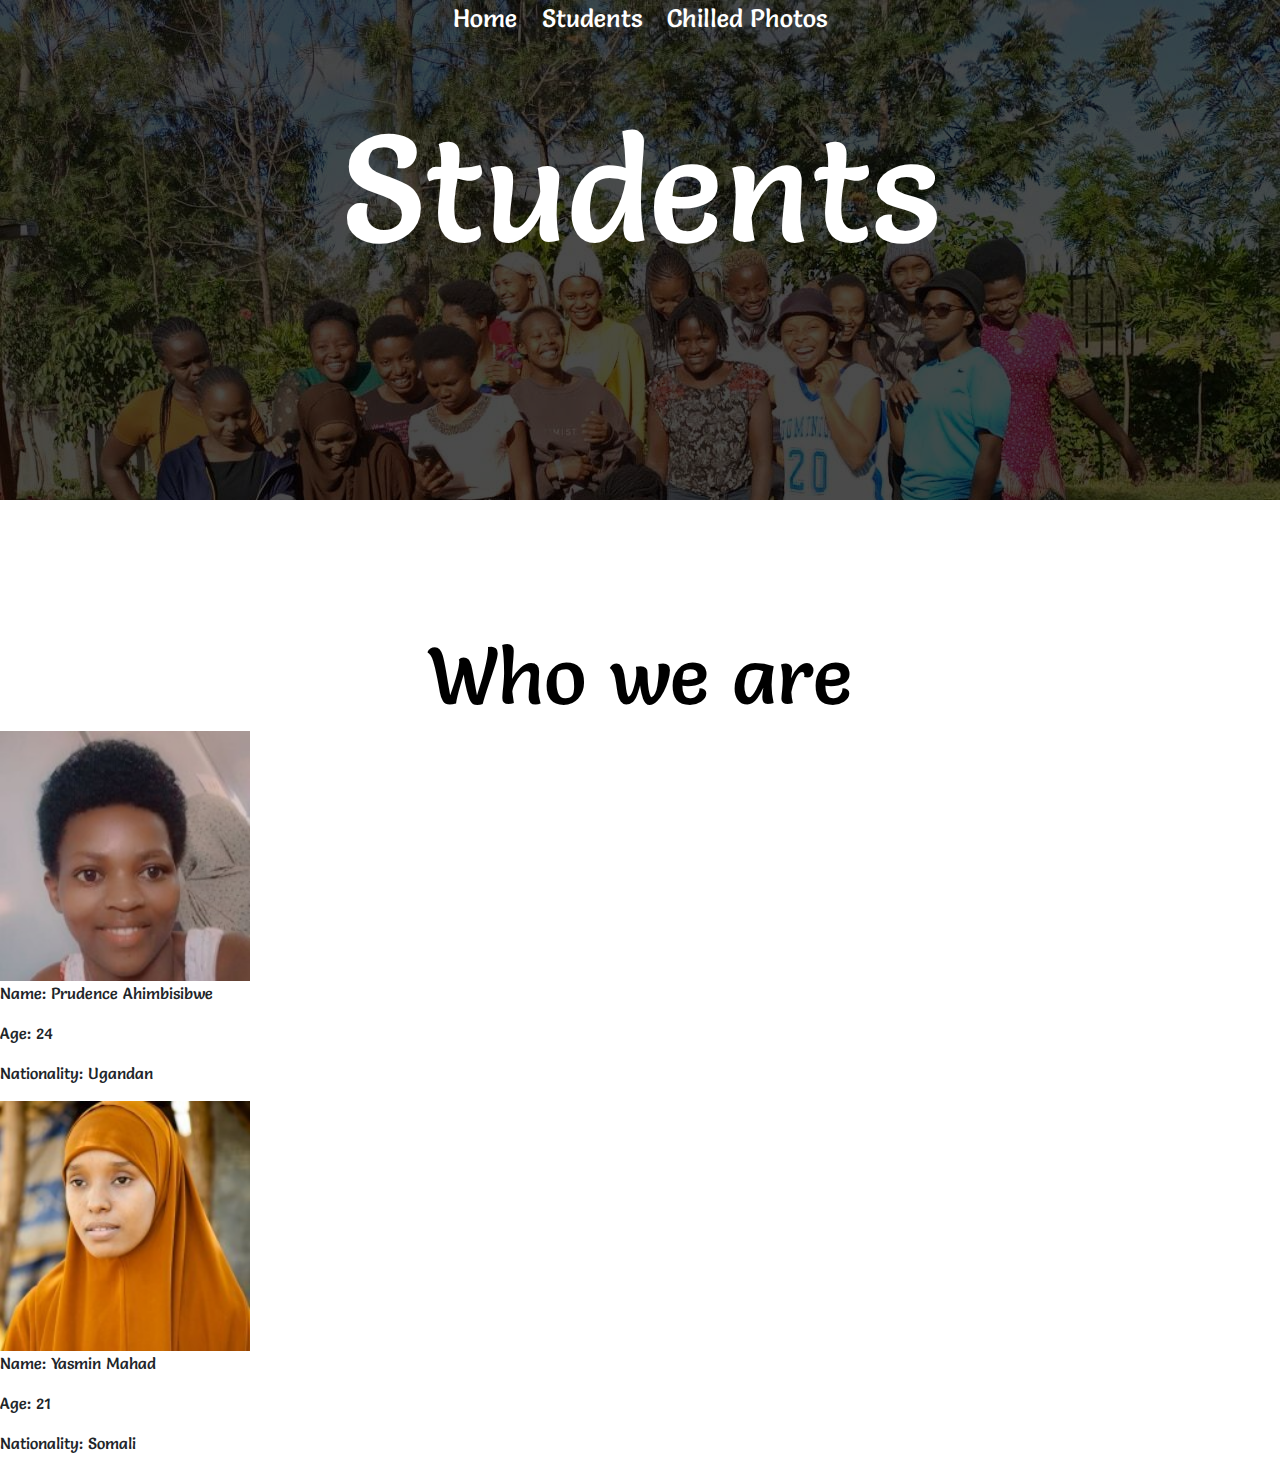
<file: index.html>
<!DOCTYPE html>
<html lang="en">
<head>
    <meta charset="UTF-8">
    <meta http-equiv="X-UA-Compatible" content="IE=edge">
    <meta name="viewport" content="width=device-width, initial-scale=1.0">
    <link rel="stylesheet" href="CSS/bootstrap.min.css">
    <link rel="stylesheet" href="CSS/students.css">
    <title>students</title>
</head>
<body>
    <header>
        <div class="nav">
           <div class="fom">
                <nav>
                    <li><a href="index.html">Home</a></li>
                    <li><a href="student-one.html">Students</a></li>
                    <li><a href="chlled.html">Chilled Photos</a></li>
                </nav>
                <h1 id="lash">Students</h1>
           </div>
        </div>
        <h2>Who we are</h2>
    </header>
    <div class="col-3">
        <div class="img">
            <img src="img/prudence.jpeg" width="250" height="250" alt="">
        </div>
        <p>Name: Prudence Ahimbisibwe</p>
        <p>Age: 24</p>
        <p>Nationality: Ugandan</p>
    </div>
    <div class="col-3">
        <div class="img">
            <img src="/img/yas.jpeg" width="250" height="250" alt="">
        </div>
        <p>Name: Yasmin Mahad</p>
        <p>Age: 21</p>
        <p>Nationality: Somali</p>
    </div>
</body>
</html>
</file>
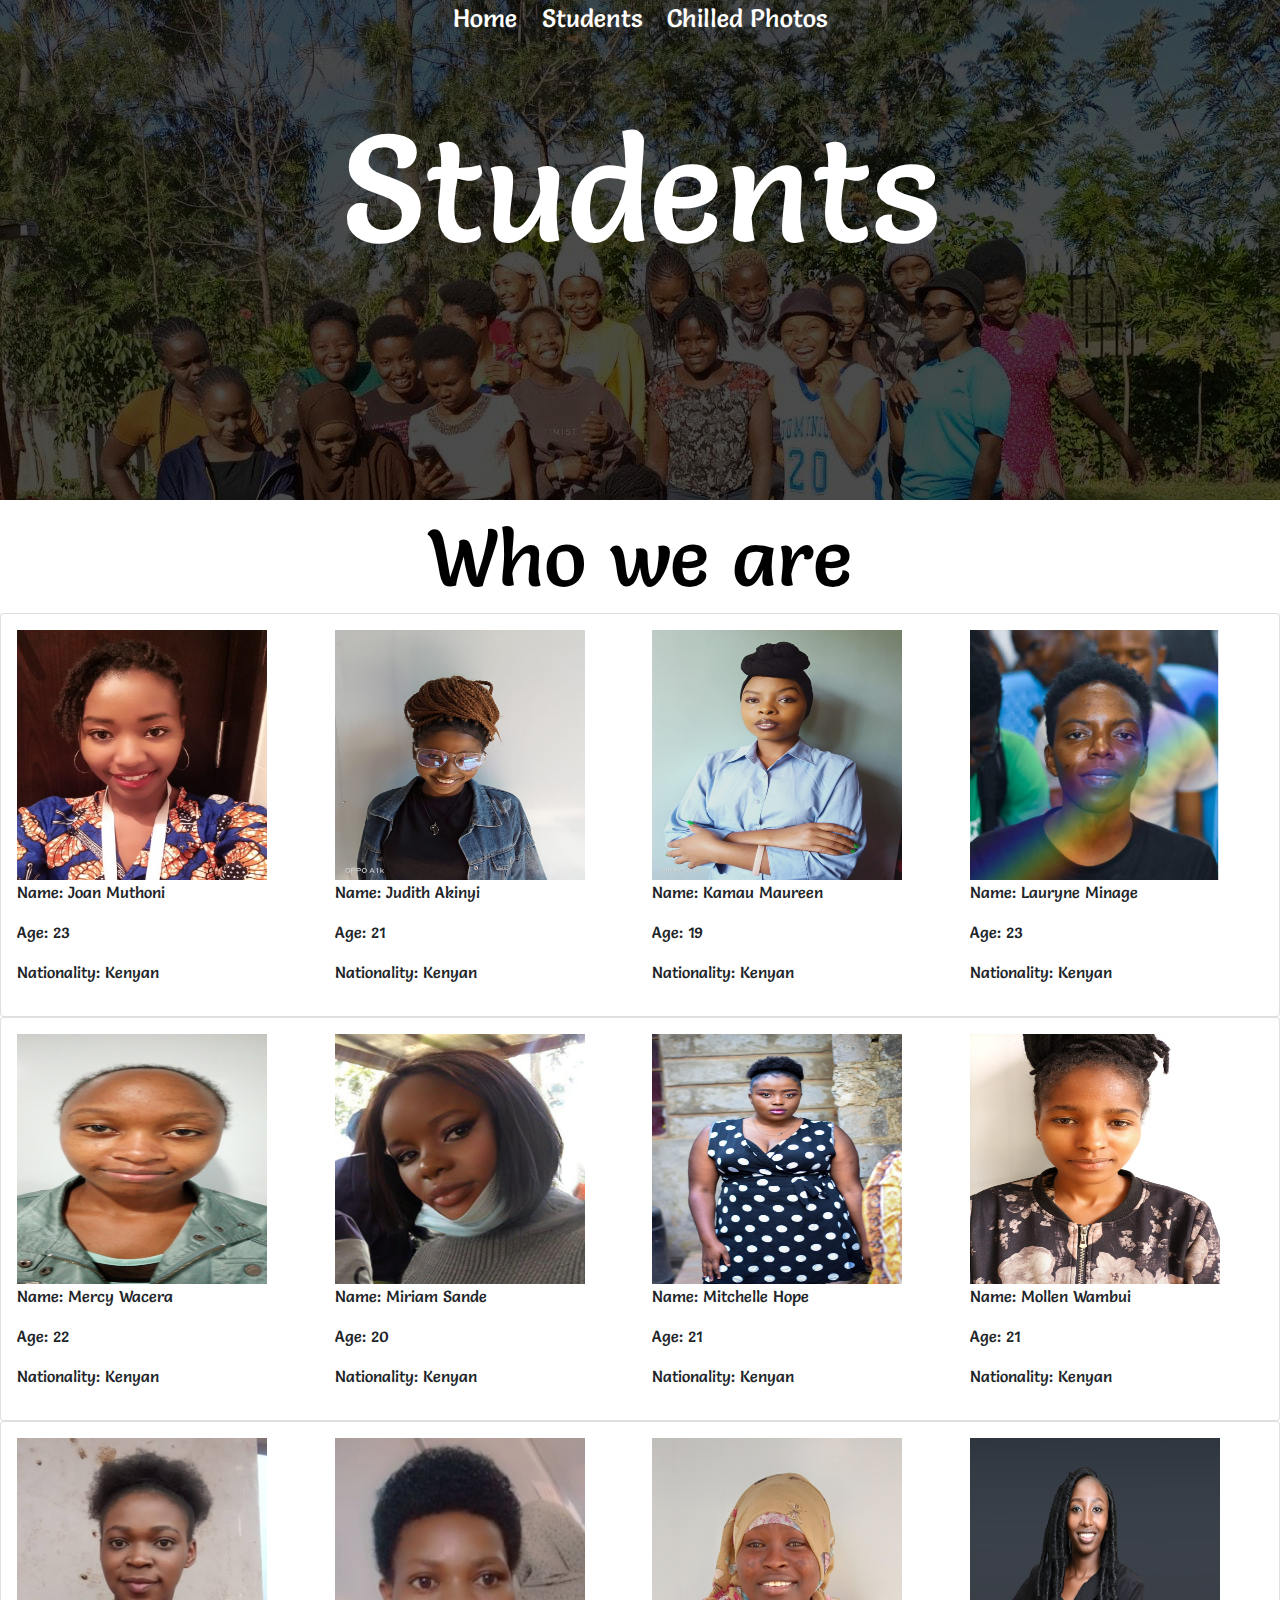
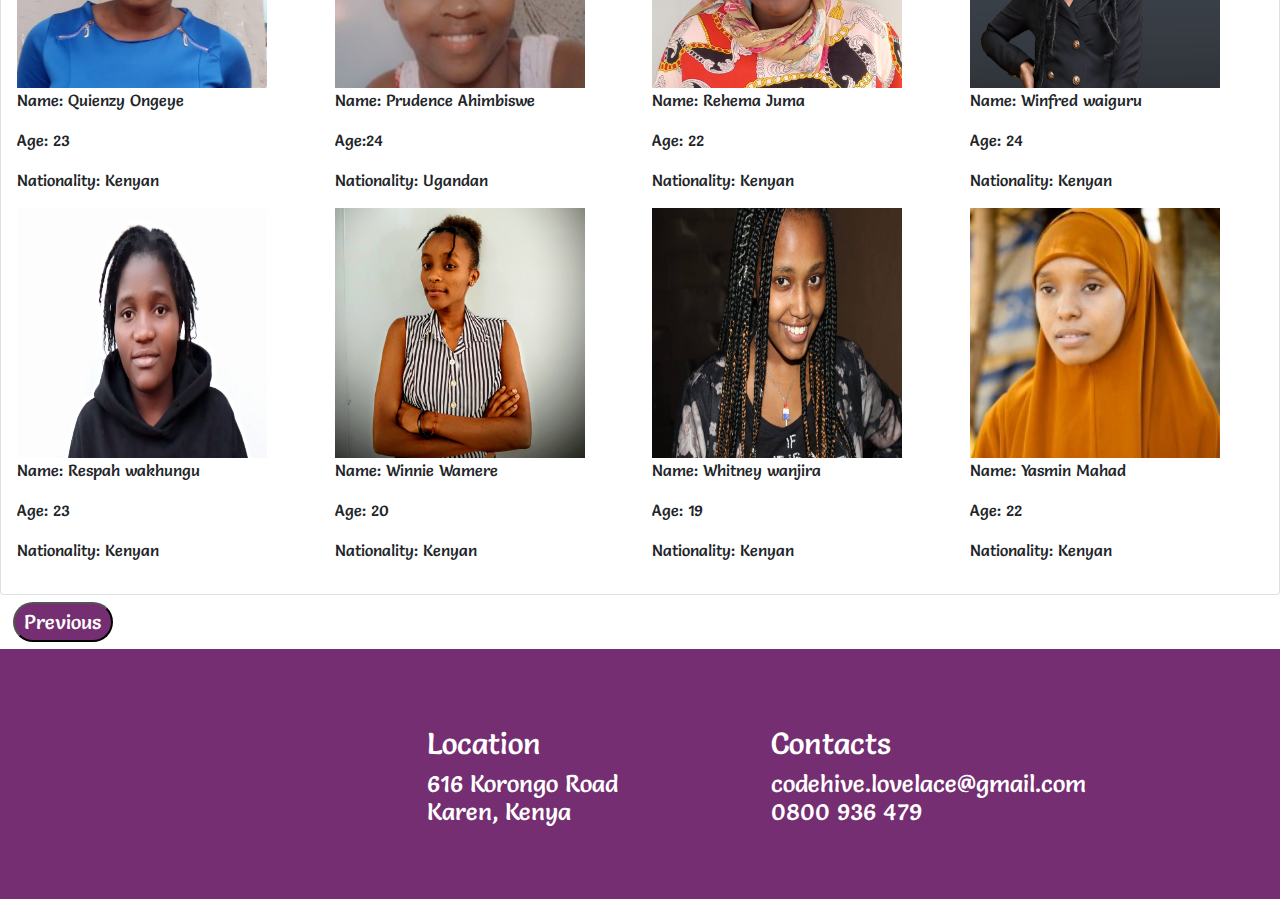
<file: Student-2.html>
<!DOCTYPE html>
<html lang="en">

<head>
    <meta charset="UTF-8">
    <meta http-equiv="X-UA-Compatible" content="IE=edge">
    <meta name="viewport" content="width=device-width, initial-scale=1.0">
    <link rel="stylesheet" href="CSS/bootstrap.min.css">
    <link rel="stylesheet" href="CSS/student-group5.css">
    <title>students</title>
</head>

<body>
    <div class="container">
        <div class="nav">
            <div class="fom">
                <nav>
                    <li><a href="index.html">Home</a></li>
                    <li><a href="student-one.html">Students</a></li>
                    <li><a href="chilled.html">Chilled Photos</a></li>
                </nav>
                <h1 id="lash">Students</h1>
            </div>
        </div>
        <h2>Who we are</h2>
    </div>
    <div class="card">
        <div class="card-body">
            <div class="row">
                <div class="col-3">
                    <div class="img">
                        <img src="/images/Joan.jpg" width="250" height="250" alt="Joan Muthoni">
                    </div>
                    <p>Name: Joan Muthoni</p>
                    <p>Age: 23</p>
                    <p>Nationality: Kenyan</p>
                </div>
                <div class="col-3">
                    <div class="img">
                        <img src="/images/Judith.jpg" width="250" height="250" alt="Judith Akinyi">
                    </div>
                    <p>Name: Judith Akinyi</p>
                    <p>Age: 21</p>
                    <p>Nationality: Kenyan</p>
                </div>
                <div class="col-3">
                    <div class="img">
                        <img src="/images/Kamau.jpeg" width="250" height="250" alt="Kamau Maureen">
                    </div>
                    <p>Name: Kamau Maureen</p>
                    <p>Age: 19</p>
                    <p>Nationality: Kenyan</p>
                </div>
                <div class="col-3">
                    <div class="img">
                        <img src="/images/Lauryne.jpg" width="250" height="250" alt="Lauryne Minage ">
                    </div>
                    <p>Name: Lauryne Minage </p>
                    <p>Age: 23</p>
                    <p>Nationality: Kenyan</p>
                </div>
            </div>
        </div>
    </div>

    <div class="card">
        <div class="card-body">
            <div class="row">
                <div class="col-3">
                    <div class="img">

                        <img src="/images/Mercy.jpg" width="250" height="250" alt="Mercy Wacera">
                    </div>
                    <p>Name: Mercy Wacera</p>
                    <p>Age: 22</p>
                    <p>Nationality: Kenyan</p>
                </div>
                <div class="col-3">
                    <div class="img">
                        <img src="/images/Miriam.jpg" width="250" height="250" alt="Miriam Sande">
                    </div>
                    <p>Name: Miriam Sande</p>
                    <p>Age: 20</p>
                    <p>Nationality: Kenyan</p>
                </div>
                <div class="col-3">
                    <div class="img">
                        <img src="/images/Mitchelle.jpg" width="250" height="250" alt="Mitchelle Hope">
                    </div>
                    <p>Name: Mitchelle Hope</p>
                    <p>Age: 21</p>
                    <p>Nationality: Kenyan</p>
                </div>
                <div class="col-3">
                    <div class="img">
                        <img src="/images/Mollen.jpg" width="250" height="250" alt="Mollen Wambui">
                    </div>
                    <p>Name: Mollen Wambui</p>
                    <p>Age: 21</p>
                    <p>Nationality: Kenyan</p>
                </div>
            </div>
        </div>
    </div>
    <div class="card">
        <div class="card-body">
            <div class="row">
                <div class="col-3">
                    <div class="img">
                        <img src="/images-group5/ongeye.jpg" width="250" height="250" alt="">
                    </div>
                    <p>Name: Quienzy Ongeye</p>
                    <p>Age: 23</p>
                    <p>Nationality: Kenyan</p>
                </div>
                <div class="col-3">
                    <div class="img">
                        <img src="/images-group5/prudence.jpeg" width="250" height="250" alt="">
                    </div>
                    <p>Name: Prudence Ahimbiswe</p>
                    <p>Age:24 </p>
                    <p>Nationality: Ugandan</p>
                </div>
                <div class="col-3">
                    <div class="img">
                        <img src="/images-group5/rehema.jpg" width="250" height="250" alt="">
                    </div>
                    <p>Name: Rehema Juma</p>
                    <p>Age: 22</p>
                    <p>Nationality: Kenyan</p>
                </div>
                <div class="col-3">
                    <div class="img">
                        <img src="/images-group5/waiguru.png" width="250" height="250" alt="">
                    </div>
                    <p>Name: Winfred waiguru</p>
                    <p>Age: 24</p>
                    <p>Nationality: Kenyan</p>
                </div>
                <div class="col-3">
                    <div class="img">
                        <img src="/images-group5/wakhungu.jpg" width="250" height="250" alt="">
                    </div>
                    <p>Name: Respah wakhungu</p>
                    <p>Age: 23</p>
                    <p>Nationality: Kenyan</p>
                </div>
                <div class="col-3">
                    <div class="img">
                        <img src="/images-group5/wamere.jpg" width="250" height="250" alt="">
                    </div>
                    <p>Name: Winnie Wamere</p>
                    <p>Age: 20</p>
                    <p>Nationality: Kenyan</p>
                </div>
                <div class="col-3">
                    <div class="img">
                        <img src="/images-group5/wanjira.jpg" width="250" height="250" alt="">
                    </div>
                    <p>Name: Whitney wanjira</p>
                    <p>Age: 19</p>
                    <p>Nationality: Kenyan</p>
                </div>
                <div class="col-3">
                    <div class="img">
                        <img src="/images-group5/yas.jpeg" width="250" height="250" alt="">
                    </div>
                    <p>Name: Yasmin Mahad</p>
                    <p>Age: 22</p>
                    <p>Nationality: Kenyan</p>
                </div>
            </div>
        </div>
    </div>
    <div class="btn">
        <button class="bttn"><a href="student-one.html">Previous</a></button>
    </div>
    <footer>
        <div class="footer">
            <div class="map">
                <div class="embed">
                    <iframe
                        src="https://www.google.com/maps/embed?pb=!1m18!1m12!1m3!1d3988.7170169219357!2d36.72493361415844!3d-1.346246399018112!2m3!1f0!2f0!3f0!3m2!1i1024!2i768!4f13.1!3m3!1m2!1s0x182f04cd93940861%3A0x46a53e7b648b21c0!2s616%20Korongo%20Rd%2C%20Nairobi!5e0!3m2!1sen!2ske!4v1648220466868!5m2!1sen!2ske"
                        width="350" height="250" style="border:0;" allowfullscreen="" loading="lazy"
                        referrerpolicy="no-referrer-when-downgrade"></iframe>
                </div>
                <div class="lock">
                    <h3 class="cation">Location</h3>
                    <h4>616 Korongo Road <br> Karen, Kenya</h4>
                </div>
                <div class="cont">
                    <h3 class="bass">Contacts</h3>
                    <h4>codehive.lovelace@gmail.com <br> 0800 936 479</h4>
                </div>
            </div>
            <a href="#" class="fa fa-facebook"></a>

        </div>
    </footer>
</body>

</html>
</file>
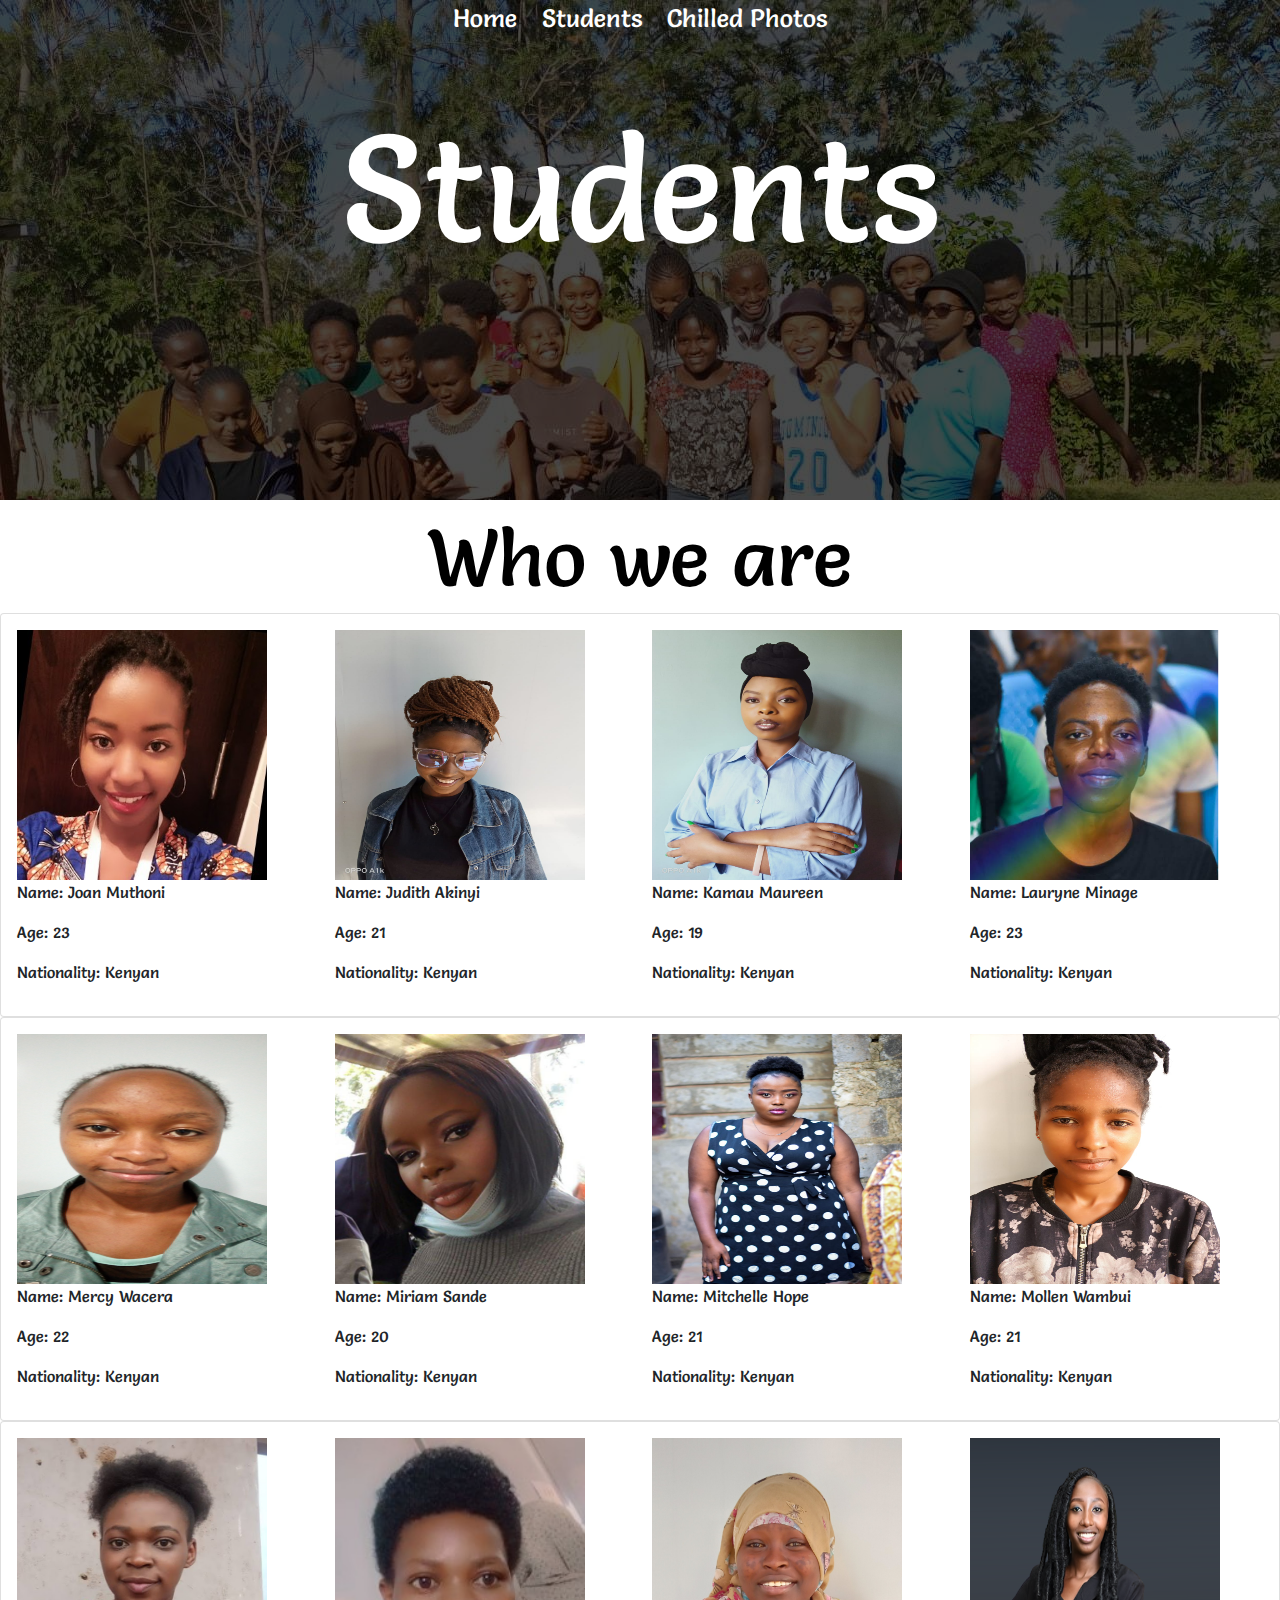
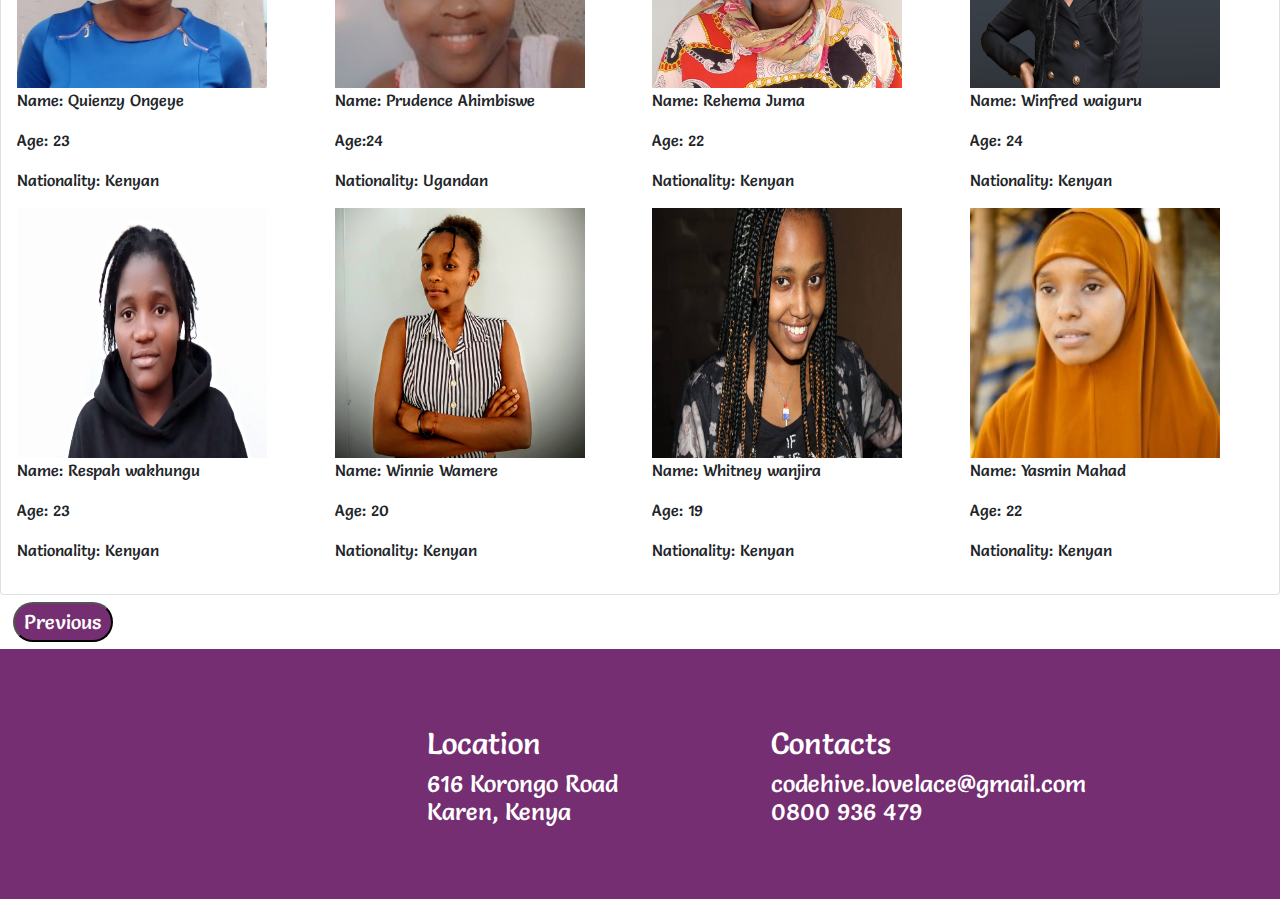
<file: student-group5.html>
<!DOCTYPE html>
<html lang="en">

<head>
    <meta charset="UTF-8">
    <meta http-equiv="X-UA-Compatible" content="IE=edge">
    <meta name="viewport" content="width=device-width, initial-scale=1.0">
    <link rel="stylesheet" href="CSS/bootstrap.min.css">
    <link rel="stylesheet" href="CSS/student-group5.css">
    <title>students</title>
</head>

<body>
    <div class="container">
        <div class="nav">
            <div class="fom">
                <nav>
                    <li><a href="index.html">Home</a></li>
                    <li><a href="student-one.html">Students</a></li>
                    <li><a href="chilled.html">Chilled Photos</a></li>
                </nav>
                <h1 id="lash">Students</h1>
            </div>
        </div>
        <h2>Who we are</h2>
    </div>
    <div class="card">
        <div class="card-body">
            <div class="row">
                <div class="col-3">
                    <div class="img">
                        <img src="/images-group5/jojo.jpeg" width="250" height="250" alt="Joan Muthoni">
                    </div>
                    <p>Name: Joan Muthoni</p>
                    <p>Age: 23</p>
                    <p>Nationality: Kenyan</p>
                </div>
                <div class="col-3">
                    <div class="img">
                        <img src="/images/Judith.jpg" width="250" height="250" alt="Judith Akinyi">
                    </div>
                    <p>Name: Judith Akinyi</p>
                    <p>Age: 21</p>
                    <p>Nationality: Kenyan</p>
                </div>
                <div class="col-3">
                    <div class="img">
                        <img src="/images/Kamau.jpeg" width="250" height="250" alt="Kamau Maureen">
                    </div>
                    <p>Name: Kamau Maureen</p>
                    <p>Age: 19</p>
                    <p>Nationality: Kenyan</p>
                </div>
                <div class="col-3">
                    <div class="img">
                        <img src="/images/Lauryne.jpg" width="250" height="250" alt="Lauryne Minage ">
                    </div>
                    <p>Name: Lauryne Minage </p>
                    <p>Age: 23</p>
                    <p>Nationality: Kenyan</p>
                </div>
            </div>
        </div>
    </div>

    <div class="card">
        <div class="card-body">
            <div class="row">
                <div class="col-3">
                    <div class="img">

                        <img src="/images/Mercy.jpg" width="250" height="250" alt="Mercy Wacera">
                    </div>
                    <p>Name: Mercy Wacera</p>
                    <p>Age: 22</p>
                    <p>Nationality: Kenyan</p>
                </div>
                <div class="col-3">
                    <div class="img">
                        <img src="/images/Miriam.jpg" width="250" height="250" alt="Miriam Sande">
                    </div>
                    <p>Name: Miriam Sande</p>
                    <p>Age: 20</p>
                    <p>Nationality: Kenyan</p>
                </div>
                <div class="col-3">
                    <div class="img">
                        <img src="/images/Mitchelle.jpg" width="250" height="250" alt="Mitchelle Hope">
                    </div>
                    <p>Name: Mitchelle Hope</p>
                    <p>Age: 21</p>
                    <p>Nationality: Kenyan</p>
                </div>
                <div class="col-3">
                    <div class="img">
                        <img src="/images/Mollen.jpg" width="250" height="250" alt="Mollen Wambui">
                    </div>
                    <p>Name: Mollen Wambui</p>
                    <p>Age: 21</p>
                    <p>Nationality: Kenyan</p>
                </div>
            </div>
        </div>
    </div>
    <div class="card">
        <div class="card-body">
            <div class="row">
                <div class="col-3">
                    <div class="img">
                        <img src="/images-group5/ongeye.jpg" width="250" height="250" alt="">
                    </div>
                    <p>Name: Quienzy Ongeye</p>
                    <p>Age: 23</p>
                    <p>Nationality: Kenyan</p>
                </div>
                <div class="col-3">
                    <div class="img">
                        <img src="/images-group5/prudence.jpeg" width="250" height="250" alt="">
                    </div>
                    <p>Name: Prudence Ahimbiswe</p>
                    <p>Age:24 </p>
                    <p>Nationality: Ugandan</p>
                </div>
                <div class="col-3">
                    <div class="img">
                        <img src="/images-group5/rehema.jpg" width="250" height="250" alt="">
                    </div>
                    <p>Name: Rehema Juma</p>
                    <p>Age: 22</p>
                    <p>Nationality: Kenyan</p>
                </div>
                <div class="col-3">
                    <div class="img">
                        <img src="/images-group5/waiguru.png" width="250" height="250" alt="">
                    </div>
                    <p>Name: Winfred waiguru</p>
                    <p>Age: 24</p>
                    <p>Nationality: Kenyan</p>
                </div>
                <div class="col-3">
                    <div class="img">
                        <img src="/images-group5/wakhungu.jpg" width="250" height="250" alt="">
                    </div>
                    <p>Name: Respah wakhungu</p>
                    <p>Age: 23</p>
                    <p>Nationality: Kenyan</p>
                </div>
                <div class="col-3">
                    <div class="img">
                        <img src="/images-group5/wamere.jpg" width="250" height="250" alt="">
                    </div>
                    <p>Name: Winnie Wamere</p>
                    <p>Age: 20</p>
                    <p>Nationality: Kenyan</p>
                </div>
                <div class="col-3">
                    <div class="img">
                        <img src="/images-group5/wanjira.jpg" width="250" height="250" alt="">
                    </div>
                    <p>Name: Whitney wanjira</p>
                    <p>Age: 19</p>
                    <p>Nationality: Kenyan</p>
                </div>
                <div class="col-3">
                    <div class="img">
                        <img src="/images-group5/yas.jpeg" width="250" height="250" alt="">
                    </div>
                    <p>Name: Yasmin Mahad</p>
                    <p>Age: 22</p>
                    <p>Nationality: Kenyan</p>
                </div>
            </div>
        </div>
    </div>
    <div class="btn">
        <button class="bttn"><a href="student-one.html">Previous</a></button>
    </div>
    <footer>
        <div class="footer">
            <div class="map">
                <div class="embed">
                    <iframe
                        src="https://www.google.com/maps/embed?pb=!1m18!1m12!1m3!1d3988.7170169219357!2d36.72493361415844!3d-1.346246399018112!2m3!1f0!2f0!3f0!3m2!1i1024!2i768!4f13.1!3m3!1m2!1s0x182f04cd93940861%3A0x46a53e7b648b21c0!2s616%20Korongo%20Rd%2C%20Nairobi!5e0!3m2!1sen!2ske!4v1648220466868!5m2!1sen!2ske"
                        width="350" height="250" style="border:0;" allowfullscreen="" loading="lazy"
                        referrerpolicy="no-referrer-when-downgrade"></iframe>
                </div>
                <div class="lock">
                    <h3 class="cation">Location</h3>
                    <h4>616 Korongo Road <br> Karen, Kenya</h4>
                </div>
                <div class="cont">
                    <h3 class="bass">Contacts</h3>
                    <h4>codehive.lovelace@gmail.com <br> 0800 936 479</h4>
                </div>
            </div>
            <a href="#" class="fa fa-facebook"></a>

        </div>
    </footer>
</body>

</html>
</file>
<file: CSS/students.css>
@import url('https://fonts.googleapis.com/css2?family=Salsa&display=swap');
/* Nav section styling */
.nav{
position: absolute;
width: 100%;
height: 500px;
left: 0px;
top: 0px;
background-image: url(/images/back.jpg);
}
.fom{
    position: absolute;
    width: 100%;
    height: 500px;
    left: 0px;
    top: 0px;
    background: rgba(0, 0, 0, 0.705);
}
nav{
    text-align: center;
}
nav li{
    list-style: none;
    display: inline;
    padding: 10px;
    font-size: 25px;
}
nav li a{
    color: white;
    text-decoration: none;
    font-family: 'Salsa', cursive;
}
nav li a:hover{
    background-color: #742E71;
    padding-top: 5px;
    padding-bottom: 5px;
    color: white;
}
#lash{
    color: white;
    font-family: 'Salsa', cursive;
    font-size: 150px;
    text-align: center;
    padding-top: 60px;
}
h2{
    color: black;
    font-size: 80px;
    padding-top: 49%;
    text-align: center;
    font-family: 'Salsa', cursive;
}
p{
    font-family: 'Salsa', cursive;
}

.btn{
    padding-left: 90.5%;
  }
  .bttn{
      text-align: center;
      background-color: #742E71;
      height: 40px;
      width: 99.5px;
      font-size: 20px;
      font-family: 'Salsa', cursive;
      border-radius: 50px;
      
  }
  .bttn a{
      text-decoration: none;
      color: white;
  }

/* footer */
.footer{
    background-color: #742E71;
    position: absolute;
    width: 100%;
    height: 250px;
    /* left: 0px; */
    /* margin-top: 30%; */
}
.map{
    display: flex;
}
.lock{
    padding: 6%;
    /* margin-bottom: 20%; */
}
.cation{
    font-size: 30px;
    color: white;
    font-family: 'Salsa', cursive;
}
h4{
    color: white;
    font-family: 'Salsa', cursive;
}
.bass{
    font-size: 30px;
    color: white;
    /* margin-top: 20px; */
    font-family: 'Salsa', cursive;
}
.cont{
    padding: 6%;
    /* margin-bottom: 20%; */
}
</file>
<file: CSS/student-group5.css>
@import url('https://fonts.googleapis.com/css2?family=Salsa&display=swap');
/* Nav section styling */
.nav{
position: absolute;
width: 100%;
height: 500px;
left: 0px;
top: 0px;
background-image: url(/images/back.jpg);
}
.fom{
    position: absolute;
    width: 100%;
    height: 500px;
    left: 0px;
    top: 0px;
    background: rgba(0, 0, 0, 0.705);
}
nav{
    text-align: center;
}
nav li{
    list-style: none;
    display: inline;
    padding: 10px;
    font-size: 25px;
}
nav li a{
    color: white;
    text-decoration: none;
    font-family: 'Salsa', cursive;
}
nav li a:hover{
    background-color: #742E71;
    padding-top: 5px;
    padding-bottom: 5px;
    color: white;
}
#lash{
    color: white;
    font-family: 'Salsa', cursive;
    font-size: 150px;
    text-align: center;
    padding-top: 60px;
}
h2{
    color: black;
    font-size: 80px;
    padding-top: 45.6%;
    text-align: center;
    font-family: 'Salsa', cursive;
}
p{
    font-family: 'Salsa', cursive;
}

  .bttn{
      text-align: center;
      background-color: #742E71;
      height: 40px;
      width: 99.5px;
      font-size: 20px;
      font-family: 'Salsa', cursive;
      border-radius: 50px;
      
  }
  .bttn a{
      text-decoration: none;
      color: white;
  }

/* footer */
.footer{
    background-color: #742E71;
    position: absolute;
    width: 100%;
    height: 250px;
    /* left: 0px; */
    /* margin-top: 30%; */
}
.map{
    display: flex;
}
.lock{
    padding: 6%;
    /* margin-bottom: 20%; */
}
.cation{
    font-size: 30px;
    color: white;
    font-family: 'Salsa', cursive;
}
h4{
    color: white;
    font-family: 'Salsa', cursive;
}
.bass{
    font-size: 30px;
    color: white;
    /* margin-top: 20px; */
    font-family: 'Salsa', cursive;
}
.cont{
    padding: 6%;
    /* margin-bottom: 20%; */
}
</file>
